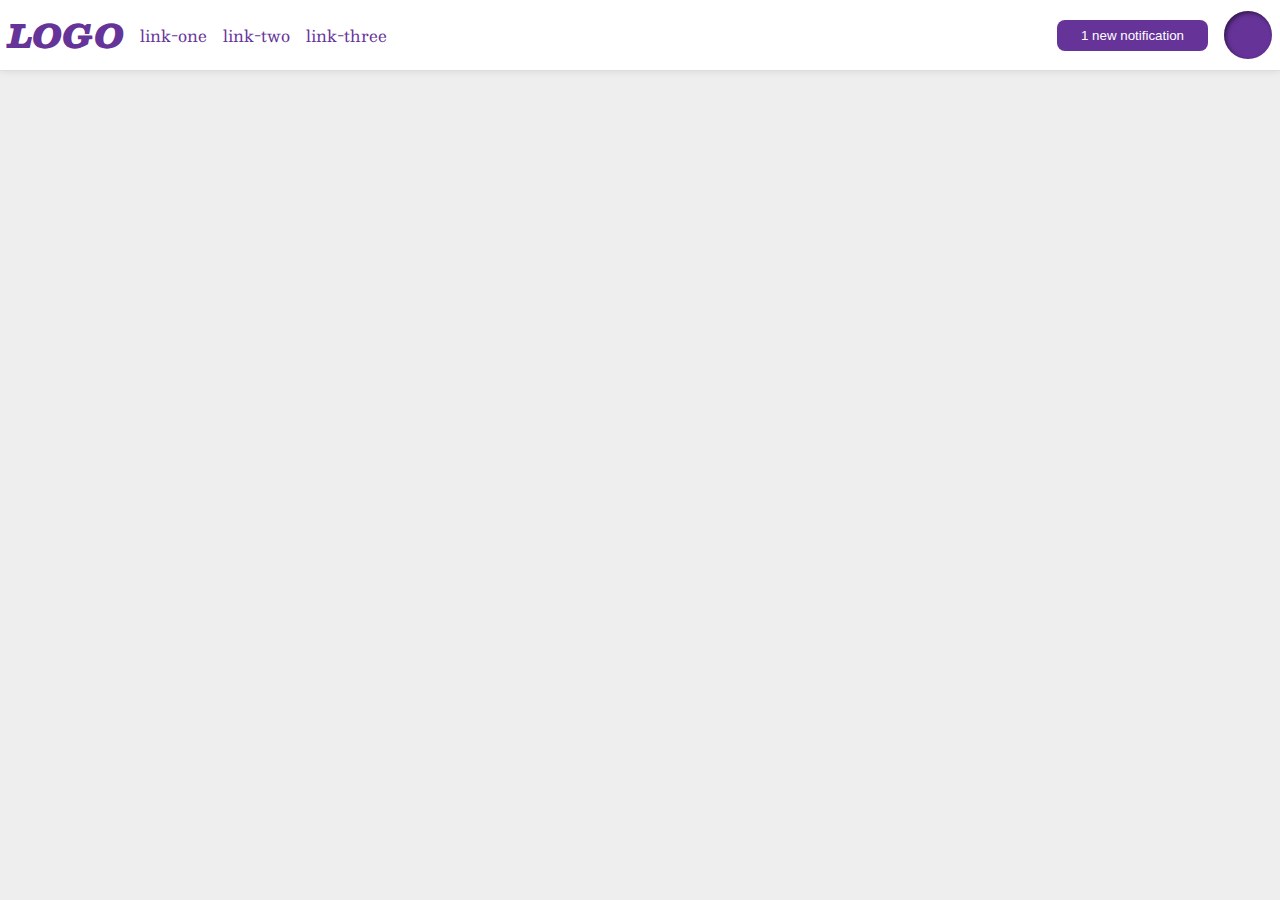
<file: flex/03-flex-header-2/index.html>
<!DOCTYPE html>
<html lang="en">
  <head>
    <meta charset="UTF-8">
    <meta http-equiv="X-UA-Compatible" content="IE=edge">
    <meta name="viewport" content="width=device-width, initial-scale=1.0">
    <title>Flex Header 2</title>
    <link rel="stylesheet" href="style.css">
  </head>
  <body>
    <div class="header">
      <div class="left">
        <div class="logo">
        LOGO
        </div>
        <ul class="links">
          <li><a href="google.com">link-one</a></li>
          <li><a href="google.com">link-two</a></li>
          <li><a href="google.com">link-three</a></li>
        </ul>
      </div>
      <div class="right">
        <button class="notifications">
        1 new notification
        </button>
        <div class="profile-image"></div>
      </div>
    </div>
  </body>
</html>
</file>
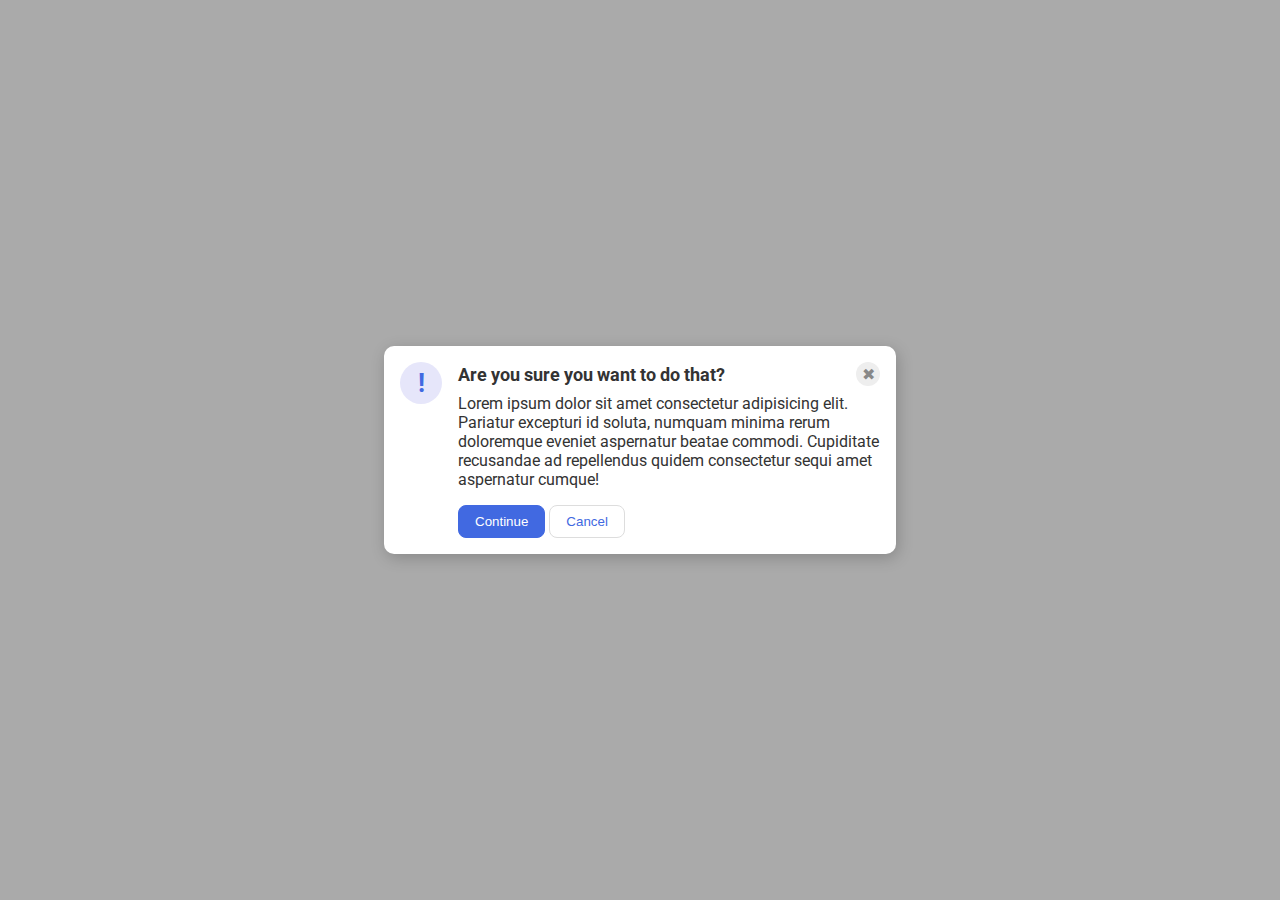
<file: flex/05-flex-modal/index.html>
<!DOCTYPE html>
<html lang="en">
  <head>
    <meta charset="UTF-8">
    <meta http-equiv="X-UA-Compatible" content="IE=edge">
    <meta name="viewport" content="width=device-width, initial-scale=1.0">
    <link rel="stylesheet" href="style.css">
    <title>Modal</title>
  </head>
  <body>
    <div class="modal">
      <div class="icon">!</div>
      <div class="container">
      <div class="header">Are you sure you want to do that?
      <div class="close-button">✖</div>
      </div>
      <div class="text">Lorem ipsum dolor sit amet consectetur adipisicing elit. Pariatur excepturi id soluta, numquam minima rerum doloremque eveniet aspernatur beatae commodi. Cupiditate recusandae ad repellendus quidem consectetur sequi amet aspernatur cumque!</div>
      <button class="continue">Continue</button>
      <button class="cancel">Cancel</button>
    </div>
    </div>
  </body>
</html>
</file>
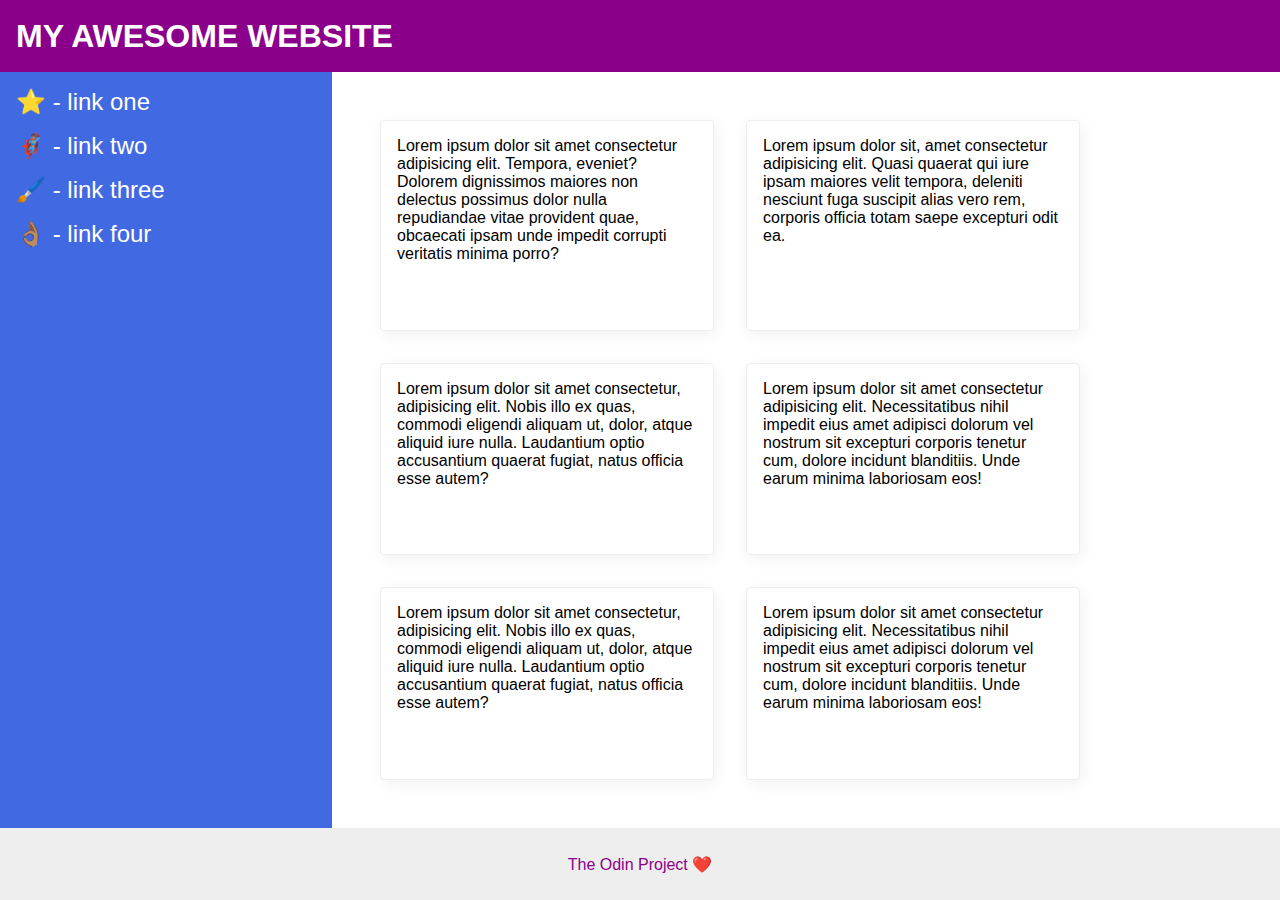
<file: flex/07-flex-layout-2/index.html>
<!DOCTYPE html>
<html lang="en">
  <head>
    <meta charset="UTF-8">
    <meta http-equiv="X-UA-Compatible" content="IE=edge">
    <meta name="viewport" content="width=device-width, initial-scale=1.0">
    <title>The Holy Grail</title>
    <link rel="stylesheet" href="style.css">
  </head>
  <body>
    <div class="header">
      MY AWESOME WEBSITE
    </div>
    <div class="container">
      <div class="sidebar">
        <ul>
          <li><a href="#">⭐ - link one</a></li>
          <li><a href="#">🦸🏽‍♂️ - link two</a></li>
          <li><a href="#">🖌️ - link three</a></li>
          <li><a href="#">👌🏽 - link four</a></li>
        </ul>
      </div>
      <div class="card-container">
        <div class="card">Lorem ipsum dolor sit amet consectetur adipisicing elit. Tempora, eveniet? Dolorem dignissimos maiores non delectus possimus dolor nulla repudiandae vitae provident quae, obcaecati ipsam unde impedit corrupti veritatis minima porro?</div>
        <div class="card">Lorem ipsum dolor sit, amet consectetur adipisicing elit. Quasi quaerat qui iure ipsam maiores velit tempora, deleniti nesciunt fuga suscipit alias vero rem, corporis officia totam saepe excepturi odit ea.</div>
        <div class="card">Lorem ipsum dolor sit amet consectetur, adipisicing elit. Nobis illo ex quas, commodi eligendi aliquam ut, dolor, atque aliquid iure nulla. Laudantium optio accusantium quaerat fugiat, natus officia esse autem?</div>
        <div class="card">Lorem ipsum dolor sit amet consectetur adipisicing elit. Necessitatibus nihil impedit eius amet adipisci dolorum vel nostrum sit excepturi corporis tenetur cum, dolore incidunt blanditiis. Unde earum minima laboriosam eos!</div>
        <div class="card">Lorem ipsum dolor sit amet consectetur, adipisicing elit. Nobis illo ex quas, commodi eligendi aliquam ut, dolor, atque aliquid iure nulla. Laudantium optio accusantium quaerat fugiat, natus officia esse autem?</div>
        <div class="card">Lorem ipsum dolor sit amet consectetur adipisicing elit. Necessitatibus nihil impedit eius amet adipisci dolorum vel nostrum sit excepturi corporis tenetur cum, dolore incidunt blanditiis. Unde earum minima laboriosam eos!</div>
      </div>
    </div>
    <div class="footer">
      The Odin Project ❤️
    </div>
  </body>
</html>
</file>
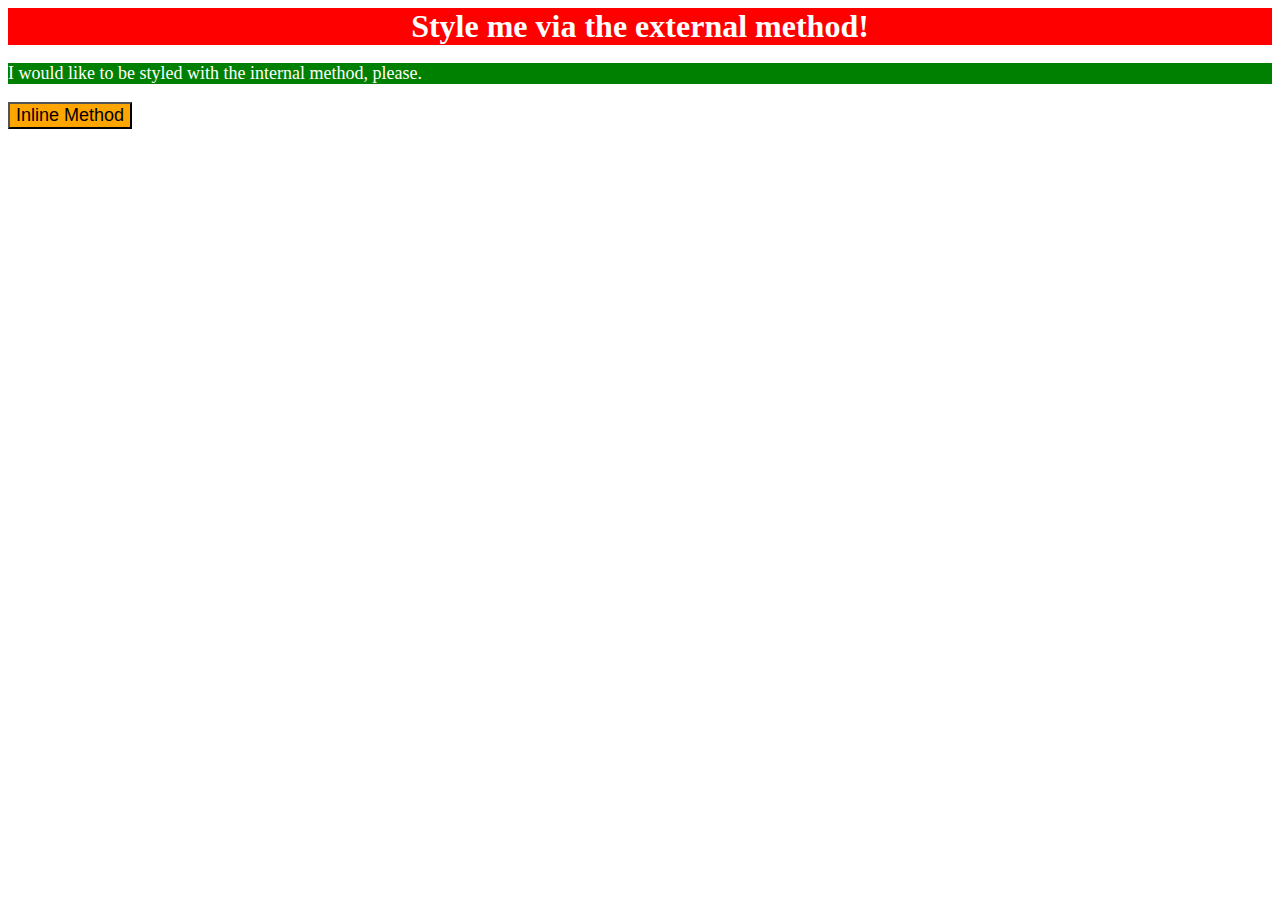
<file: foundations/01-css-methods/index.html>
<!DOCTYPE html>
<html lang="en">
  <head>
    <link rel="stylesheet" href="style.css">
    <meta charset="UTF-8">
    <meta http-equiv="X-UA-Compatible" content="IE=edge">
    <meta name="viewport" content="width=device-width, initial-scale=1.0">
    <title>Methods for Adding CSS</title>

    <style>
      p {
        background-color: green;
        color: white;
        font-size: 18px;
      }
    </style>
  </head>
  <body>
    <div>Style me via the external method!</div>
    <p>I would like to be styled with the internal method, please.</p>
    <button style="background-color: orange;font-size: 18px;">Inline Method</button>
  </body>
</html>
</file>
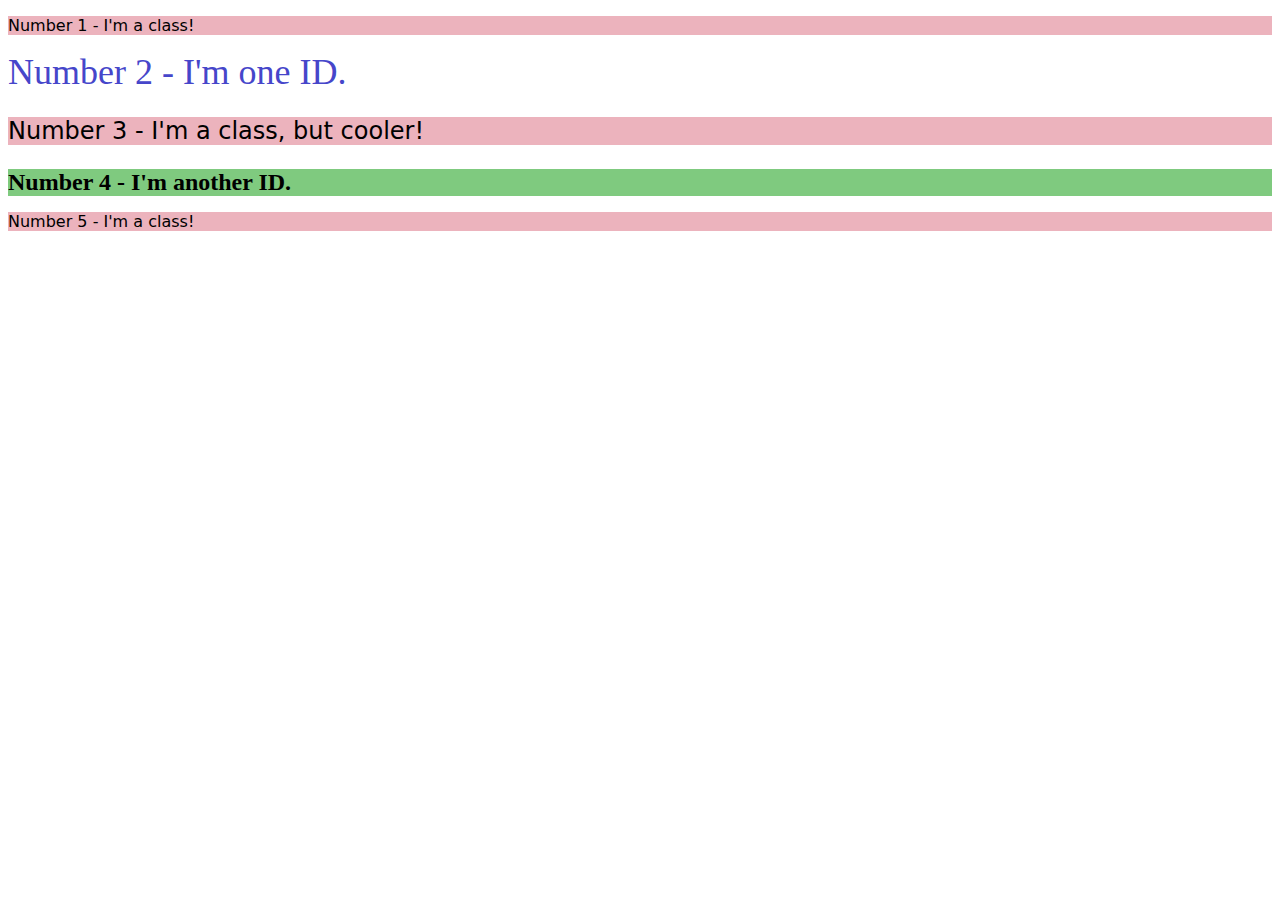
<file: foundations/02-class-id-selectors/index.html>
<!DOCTYPE html>
<html lang="en">
  <head>
    <meta charset="UTF-8">
    <meta http-equiv="X-UA-Compatible" content="IE=edge">
    <meta name="viewport" content="width=device-width, initial-scale=1.0">
    <title>Class and ID Selectors</title>
    <link rel="stylesheet" href="style.css">
  </head>
  <body>
    <p>Number 1 - I'm a class!</p>
    <div id = "num2">Number 2 - I'm one ID.</div>
    <p class = "num3">Number 3 - I'm a class, but cooler!</p>
    <div id = "num4">Number 4 - I'm another ID.</div>
    <p>Number 5 - I'm a class!</p>
  </body>
</html>
</file>
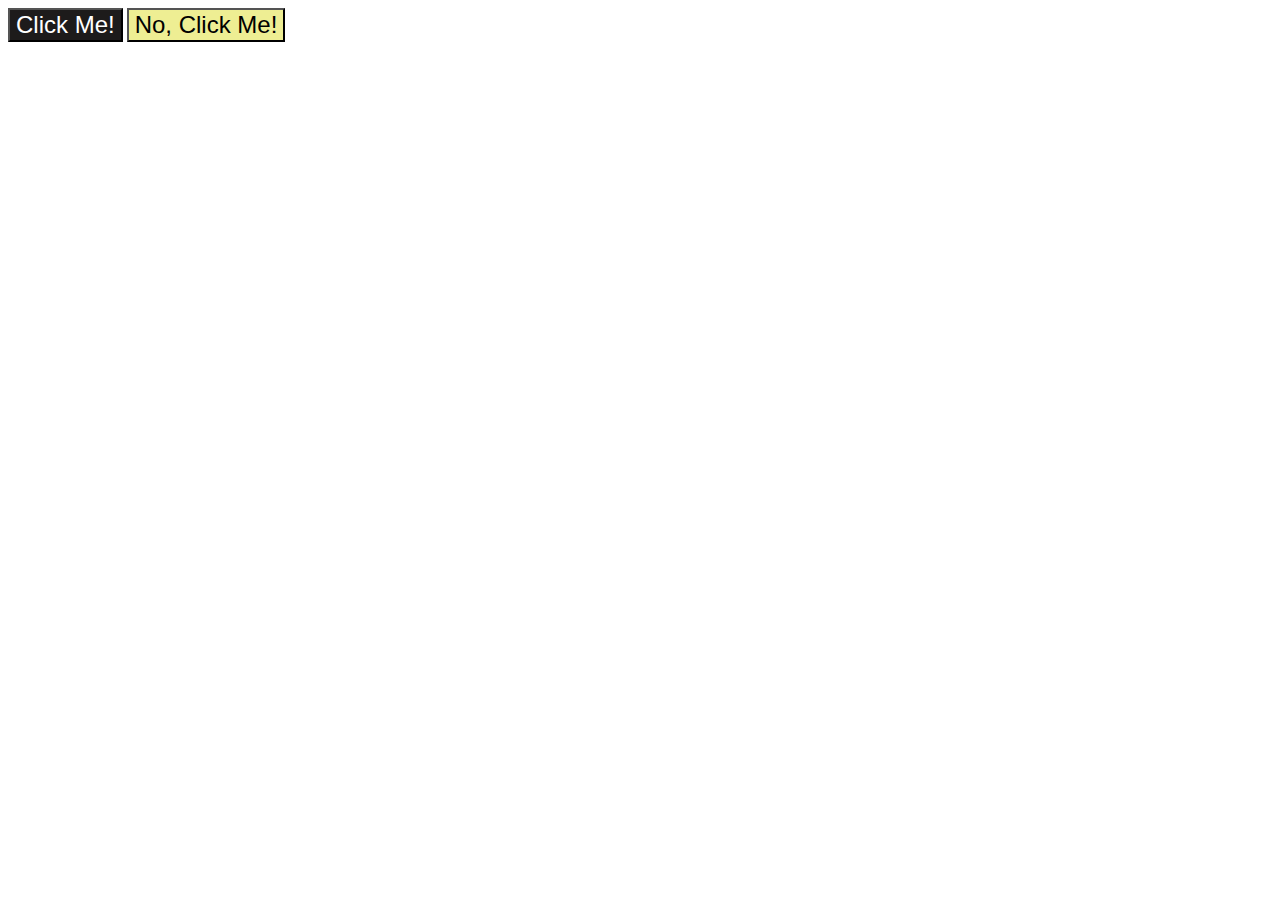
<file: foundations/03-grouping-selectors/index.html>
<!DOCTYPE html>
<html lang="en">
  <head>
    <meta charset="UTF-8">
    <meta http-equiv="X-UA-Compatible" content="IE=edge">
    <meta name="viewport" content="width=device-width, initial-scale=1.0">
    <title>Grouping Selectors</title>
    <link rel="stylesheet" href="style.css">
  </head>
  <body>
    <button class = "first">Click Me!</button>
    <button class = "second">No, Click Me!</button>
  </body>
</html>
</file>
<file: flex/03-flex-header-2/style.css>
/* this is some magical font-importing.  
you'll learn about it later. */
@import url('https://fonts.googleapis.com/css2?family=Besley:ital,wght@0,400;1,900&display=swap');

body {
  margin: 0;
  background: #eee;
  font-family: Besley, serif;
}

.header {
  background: white;
  border-bottom: 1px solid #ddd;
  box-shadow: 0 0 8px rgba(0,0,0,.1);
  display:flex;
  justify-content: space-between;

  padding: 8px;

}

.profile-image {
  background: rebeccapurple;
  box-shadow: inset 2px 2px 4px rgba(0,0,0,.5);
  border-radius: 50%;
  width: 48px;
  height: 48px;
}

.logo {
  color: rebeccapurple;
  font-size: 32px;
  font-weight: 900;
  font-style: italic;
}

button {
  border: none;
  border-radius: 8px;
  background: rebeccapurple;
  color: white;
  padding: 8px 24px;
}

a {
  /* this removes the line under our links */
  text-decoration: none;
  color: rebeccapurple;
}

ul {
  list-style-type: none;
  display:flex;
  gap:16px;
  margin: 0;
  padding: 0;
}

.left, .right{
    display:flex;
    align-items:center;
    gap:16px;
}
</file>
<file: flex/05-flex-modal/style.css>
@import url('https://fonts.googleapis.com/css2?family=Roboto:wght@400;700&display=swap');

html, body {
  height: 100%;
}

body {
  font-family: Roboto, sans-serif;
  margin: 0;
  background: #aaa;
  color: #333;
  /* I'll give you this one for free lol */
  display: flex;
  align-items: center;
  justify-content: center;
}

.modal {
  background: white;
  width: 480px;
  border-radius: 10px;
  box-shadow: 2px 4px 16px rgba(0,0,0,.2);
  display: flex;
  gap: 16px;
  padding: 16px;
  justify-content: center;
}

.icon {
  color: royalblue;
  font-size: 26px;
  font-weight: 700;
  background: lavender;
  width: 42px;
  height: 42px;
  border-radius: 50%;
  display: flex;
  align-items: center;
  justify-content: center;
  flex-shrink: 0;
}

.close-button {
  background: #eee;
  border-radius: 50%;
  color: #888;
  font-weight: 400;
  font-size: 16px;
  height: 24px;
  width: 24px;
  display: flex;
  align-items: center;
  justify-content: center;
}

button {
  padding: 8px 16px;
  border-radius: 8px;
}

button.continue {
  background: royalblue;
  border: 1px solid royalblue;
  color: white;
}

button.cancel {
  background: white;
  border: 1px solid #ddd;
  color: royalblue;
}
.header{
  display:flex;
  align-items: center;
  justify-content: space-between;
  font-size: 18px;
  font-weight: 700;
  margin-bottom: 8px;
}
.text{
  margin-bottom: 16px;
}
</file>
<file: flex/07-flex-layout-2/style.css>
body {
  font-family: -apple-system, BlinkMacSystemFont, 'Segoe UI', Roboto, Oxygen, Ubuntu, Cantarell, 'Open Sans', 'Helvetica Neue', sans-serif;
  margin: 0;
  min-height: 100vh;
  display: flex;
  flex-direction: column;
}

.header {
  height: 72px;
  background: darkmagenta;
  color: white;
}

.footer {
  height: 72px;
  background: #eee;
  color: darkmagenta;
}

.sidebar {
  width: 300px;
  background: royalblue;
}

.card {
  border: 1px solid #eee;
  box-shadow: 2px 4px 16px rgba(0,0,0,.06);
  border-radius: 4px;
  padding: 16px;
  margin: 16px;
  width: 300px;
}

.container{
 flex:1;
  display: flex;
 
}
.card-container{
  display: flex;
  flex-wrap: wrap;
  padding:32px;
}
.footer {
  display: flex;
  align-items: center;
  justify-content: center;
}
ul {
  list-style-type: none;
  margin: 0;
  padding: 0;
}

li {
  margin-bottom: 16px;
}

a {
  color: white;
  text-decoration: none;
  font-size: 24px;
}
.sidebar {
  flex-shrink: 0;
  padding: 16px;
}
.header {
  display: flex;
  align-items: center;
  padding: 0 16px;
  font-size: 32px;
  font-weight: 900;
}
</file>
<file: foundations/01-css-methods/style.css>
div {

    color: white;
    background-color: red;
    font-size: 32px;
    font-weight: 700;
    text-align: center;
}
</file>
<file: foundations/02-class-id-selectors/style.css>
p {
    
    background-color: rgb(236, 179, 189);
    font-family: "Verdana", "DEjaVu Sans", sans-serif;

}
#num2 {
    color: #4646ca;
    font-size: 36px;

}
p.num3 {
    font-size: 24px;
}
#num4 {
    background-color: rgb(127, 202, 127);
    font-size: 24px;
    font-weight: bold;
}
</file>
<file: foundations/03-grouping-selectors/style.css>
.first,
.second{
    font-size: 24px;
    font-family: Helvetica, "Times New Roman", sans-serif;
}
.first{
    color: white;
    background-color: rgb(29, 27, 27);
}
.second{
    background-color: rgb(238, 238, 147);
}
</file>
